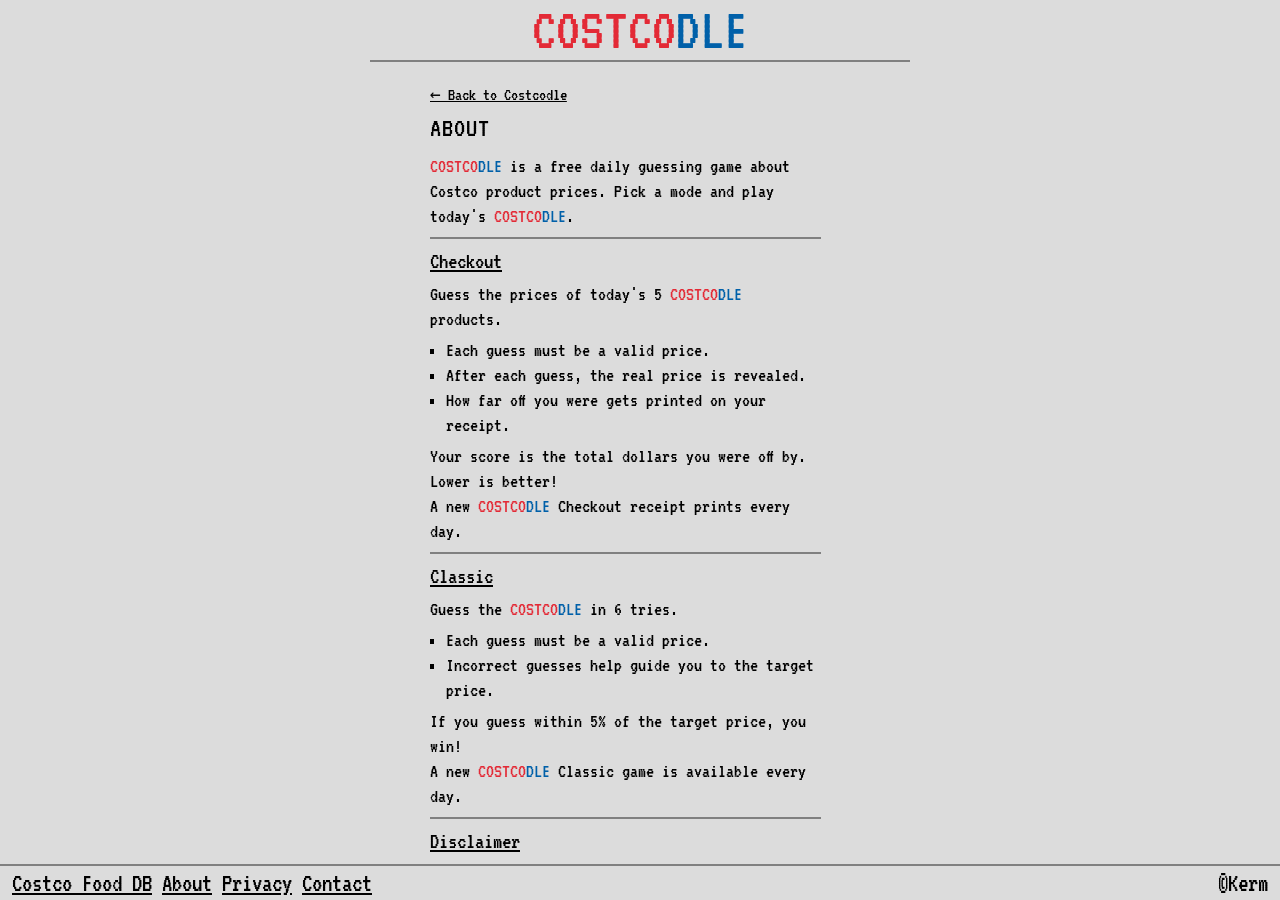
<file: about.html>
<!DOCTYPE html>
<html lang="en">
  <head>
    <meta charset="UTF-8" />
    <meta name="viewport" content="width=device-width, initial-scale=1.0" />
    <title>About · COSTCODLE</title>

    <!-- Google tag (gtag.js) -->
    <script async src="https://www.googletagmanager.com/gtag/js?id=G-J8Q97VV1GQ"></script>
    <script>
      window.dataLayer = window.dataLayer || [];
      function gtag() {
        dataLayer.push(arguments);
      }
      gtag("js", new Date());
      gtag("config", "G-J8Q97VV1GQ");
    </script>

    <link rel="apple-touch-icon" sizes="180x180" href="/public/apple-touch-icon.png" />
    <link rel="icon" type="image/png" sizes="32x32" href="/public/favicon-32x32.png" />
    <link rel="icon" type="image/png" sizes="16x16" href="/public/favicon-16x16.png" />
    <link rel="manifest" href="/public/site.webmanifest" />
    <link rel="shortcut icon" href="/public/favicon.ico" />
    <meta name="theme-color" content="#ffffff" />
    <meta
      name="description"
      content="About Costcodle — a daily Costco price-guessing game with Classic and Checkout modes."
    />

    <link rel="stylesheet" href="styles/checkout.css" />
    <link rel="stylesheet" href="styles/legal.css" />
    <link rel="preconnect" href="https://fonts.googleapis.com" />
    <link rel="preconnect" href="https://fonts.gstatic.com" crossorigin />
    <link
      href="https://fonts.googleapis.com/css2?family=VT323&display=swap"
      rel="stylesheet"
    />
    <script
      type="text/javascript"
      async="async"
      data-noptimize="1"
      data-cfasync="false"
      src="//scripts.mediavine.com/tags/d465fc7c-8f80-46e3-8424-738749e79a62.js"
    ></script>
  </head>
  <body class="legal-page">
    <div id="page">
      <header id="site-header">
        <div id="header-row">
          <div class="hdr-group" aria-hidden="true"></div>
          <a href="index.html" id="title" aria-label="Costcodle home"
            >COSTCO<span class="costco-blue">DLE</span></a
          >
          <div class="hdr-group right" aria-hidden="true"></div>
        </div>
      </header>

      <div id="content">
        <main id="center">
          <div class="panel info">
            <p class="legal-crumb"><a href="index.html">← Back to Costcodle</a></p>
            <h2 class="legal-page-title">ABOUT</h2>

            <div class="info-section">
              <p>
                <span class="costco-red">COSTCO</span><span class="costco-blue">DLE</span> is a free daily
                guessing game about Costco product prices. Pick a mode and play today's <span class="costco-red">COSTCO</span><span class="costco-blue">DLE</span>.
              </p>
            </div>

            <div class="info-section">
              <h3><u>Checkout</u></h3>
              <p>
                Guess the prices of today's 5
                <span class="costco-red">COSTCO</span><span class="costco-blue">DLE</span> products.
              </p>
              <ul>
                <li>Each guess must be a valid price.</li>
                <li>After each guess, the real price is revealed.</li>
                <li>How far off you were gets printed on your receipt.</li>
              </ul>
              <p>Your score is the total dollars you were off by. Lower is better!</p>
              <p>A new <span class="costco-red">COSTCO</span><span class="costco-blue">DLE</span> Checkout receipt prints every day.</p>
            </div>

            <div class="info-section">
              <h3><u>Classic</u></h3>
              <p>
                Guess the <span class="costco-red">COSTCO</span><span class="costco-blue">DLE</span> in 6
                tries.
              </p>
              <ul>
                <li>Each guess must be a valid price.</li>
                <li>Incorrect guesses help guide you to the target price.</li>
              </ul>
              <p>If you guess within 5% of the target price, you win!</p>
              <p>
                A new <span class="costco-red">COSTCO</span><span class="costco-blue">DLE</span> Classic game is available
                every day.
              </p>
            </div>

            <div class="info-section">
              <h3><u>Disclaimer</u></h3>
              <p>
                <span class="costco-red">COSTCO</span><span class="costco-blue">DLE</span> is an independent fan game and is not affiliated with, endorsed by, or associated
                with Costco Wholesale Corporation.
              </p>
            </div>

            <div class="info-section">
              <p>
                Inspired by
                <a href="https://www.nytimes.com/games/wordle/index.html" target="_blank" rel="noopener noreferrer"
                  >Wordle</a
                >
                and
                <a href="https://oec.world/en/tradle/" target="_blank" rel="noopener noreferrer"
                  ><span style="color: rgb(255, 166, 63)">TRAD</span>LE</a
                >.
              </p>
            </div>

            <div class="info-section">
              <p>
                Created by
                <a href="https://github.com/KermWasTaken" target="_blank" rel="noopener noreferrer">@Kerm</a>.
                Source on
                <a href="https://github.com/KermWasTaken" target="_blank" rel="noopener noreferrer">GitHub</a>.
              </p>
            </div>
          </div>
        </main>
      </div>

      <footer id="site-footer">
        <nav class="footer-links" aria-label="Site links">
          <a href="https://costcofdb.com/food-database" target="_blank" rel="noopener noreferrer"
            >Costco Food DB</a
          >
          <a href="about.html" aria-current="page">About</a>
          <a href="privacy.html">Privacy</a>
          <a href="contact.html">Contact</a>
        </nav>
        <span>&copy;Kerm</span>
      </footer>
    </div>
  </body>
</html>
</file>
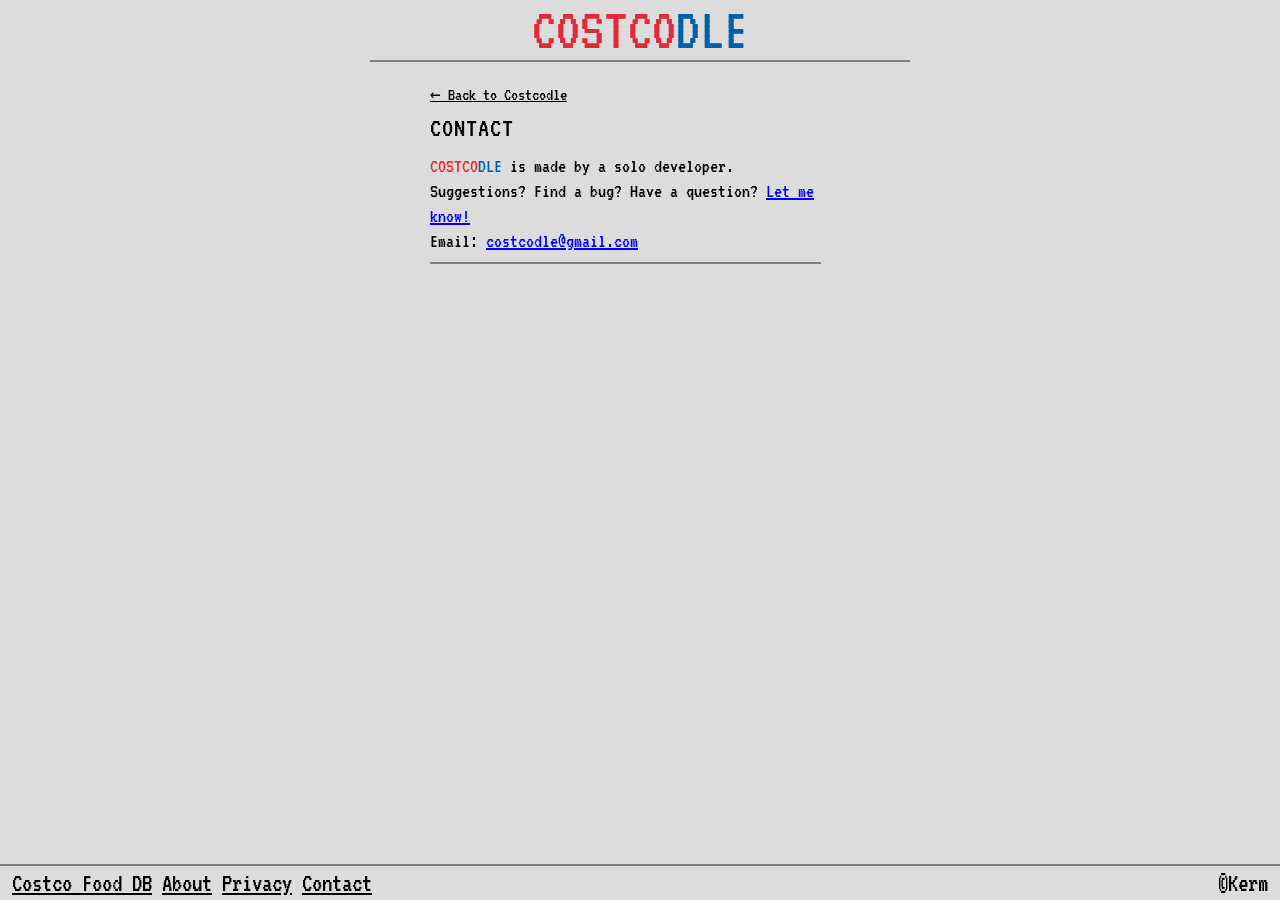
<file: contact.html>
<!DOCTYPE html>
<html lang="en">
  <head>
    <meta charset="UTF-8" />
    <meta name="viewport" content="width=device-width, initial-scale=1.0" />
    <title>Contact · COSTCODLE</title>

    <!-- Google tag (gtag.js) -->
    <script async src="https://www.googletagmanager.com/gtag/js?id=G-J8Q97VV1GQ"></script>
    <script>
      window.dataLayer = window.dataLayer || [];
      function gtag() {
        dataLayer.push(arguments);
      }
      gtag("js", new Date());
      gtag("config", "G-J8Q97VV1GQ");
    </script>

    <link rel="apple-touch-icon" sizes="180x180" href="/public/apple-touch-icon.png" />
    <link rel="icon" type="image/png" sizes="32x32" href="/public/favicon-32x32.png" />
    <link rel="icon" type="image/png" sizes="16x16" href="/public/favicon-16x16.png" />
    <link rel="manifest" href="/public/site.webmanifest" />
    <link rel="shortcut icon" href="/public/favicon.ico" />
    <meta name="theme-color" content="#ffffff" />
    <meta name="description" content="Contact Costcodle at costcodle@gmail.com." />

    <link rel="stylesheet" href="styles/checkout.css" />
    <link rel="stylesheet" href="styles/legal.css" />
    <link rel="preconnect" href="https://fonts.googleapis.com" />
    <link rel="preconnect" href="https://fonts.gstatic.com" crossorigin />
    <link
      href="https://fonts.googleapis.com/css2?family=VT323&display=swap"
      rel="stylesheet"
    />
    <script
      type="text/javascript"
      async="async"
      data-noptimize="1"
      data-cfasync="false"
      src="//scripts.mediavine.com/tags/d465fc7c-8f80-46e3-8424-738749e79a62.js"
    ></script>
  </head>
  <body class="legal-page">
    <div id="page">
      <header id="site-header">
        <div id="header-row">
          <div class="hdr-group" aria-hidden="true"></div>
          <a href="index.html" id="title" aria-label="Costcodle home"
            >COSTCO<span class="costco-blue">DLE</span></a
          >
          <div class="hdr-group right" aria-hidden="true"></div>
        </div>
      </header>

      <div id="content">
        <main id="center">
          <div class="panel info">
            <p class="legal-crumb"><a href="index.html">← Back to Costcodle</a></p>
            <h2 class="legal-page-title">CONTACT</h2>

            <div class="info-section">
              <p>
                <span class="costco-red">COSTCO</span><span class="costco-blue">DLE</span> is made by a solo
                developer.
              </p>
              <p>
                Suggestions? Find a bug? Have a question?
                <a href="mailto:costcodle@gmail.com">Let me know!</a>
              </p>
              <p>
                Email:
                <a href="mailto:costcodle@gmail.com">costcodle@gmail.com</a>
              </p>
            </div>
          </div>
        </main>
      </div>

      <footer id="site-footer">
        <nav class="footer-links" aria-label="Site links">
          <a href="https://costcofdb.com/food-database" target="_blank" rel="noopener noreferrer"
            >Costco Food DB</a
          >
          <a href="about.html">About</a>
          <a href="privacy.html">Privacy</a>
          <a href="contact.html" aria-current="page">Contact</a>
        </nav>
        <span>&copy;Kerm</span>
      </footer>
    </div>
  </body>
</html>
</file>
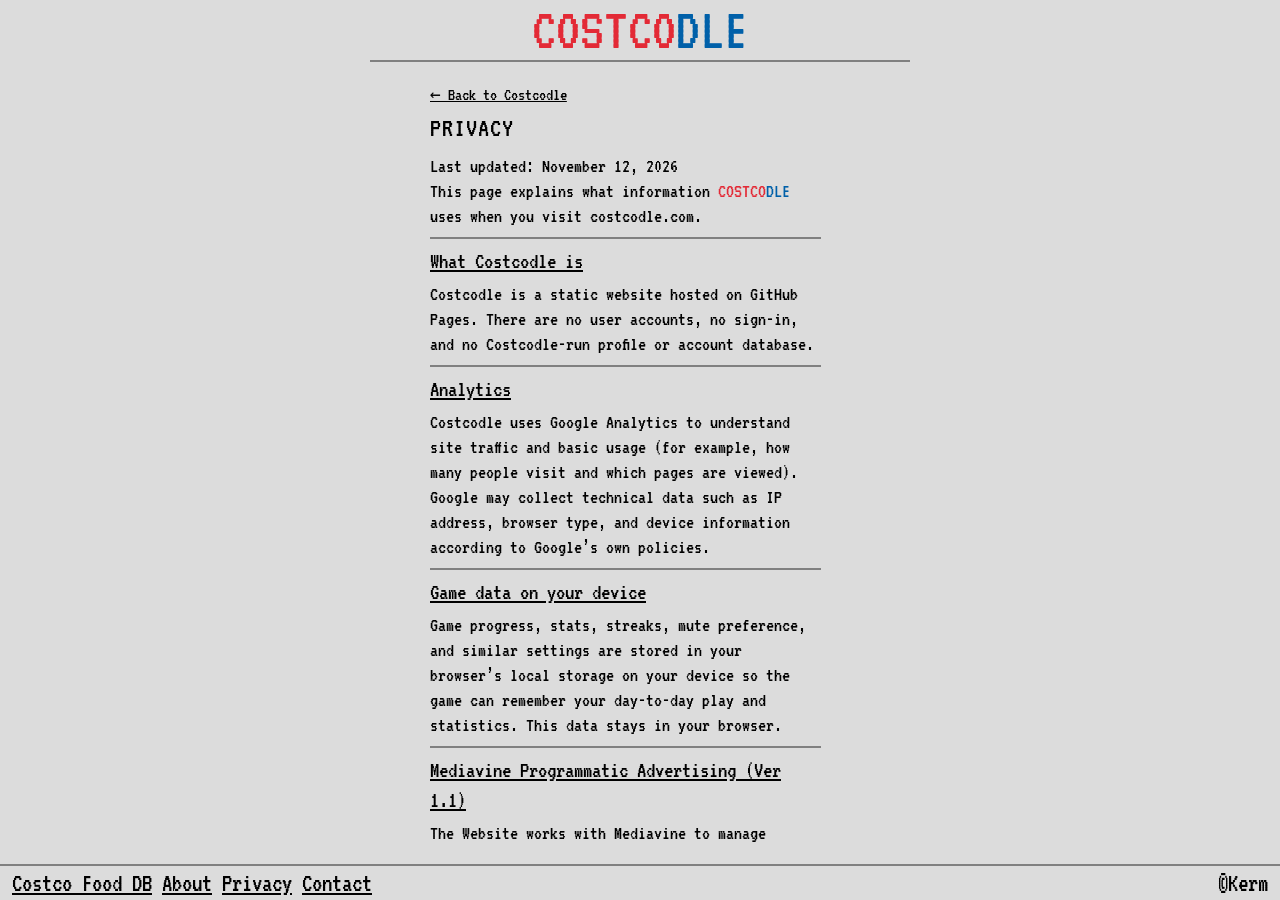
<file: privacy.html>
<!DOCTYPE html>
<html lang="en">
  <head>
    <meta charset="UTF-8" />
    <meta name="viewport" content="width=device-width, initial-scale=1.0" />
    <title>Privacy · COSTCODLE</title>

    <!-- Google tag (gtag.js) -->
    <script async src="https://www.googletagmanager.com/gtag/js?id=G-J8Q97VV1GQ"></script>
    <script>
      window.dataLayer = window.dataLayer || [];
      function gtag() {
        dataLayer.push(arguments);
      }
      gtag("js", new Date());
      gtag("config", "G-J8Q97VV1GQ");
    </script>

    <link rel="apple-touch-icon" sizes="180x180" href="/public/apple-touch-icon.png" />
    <link rel="icon" type="image/png" sizes="32x32" href="/public/favicon-32x32.png" />
    <link rel="icon" type="image/png" sizes="16x16" href="/public/favicon-16x16.png" />
    <link rel="manifest" href="/public/site.webmanifest" />
    <link rel="shortcut icon" href="/public/favicon.ico" />
    <meta name="theme-color" content="#ffffff" />
    <meta name="description" content="Privacy policy for Costcodle." />

    <link rel="stylesheet" href="styles/checkout.css" />
    <link rel="stylesheet" href="styles/legal.css" />
    <link rel="preconnect" href="https://fonts.googleapis.com" />
    <link rel="preconnect" href="https://fonts.gstatic.com" crossorigin />
    <link
      href="https://fonts.googleapis.com/css2?family=VT323&display=swap"
      rel="stylesheet"
    />
    <script
      type="text/javascript"
      async="async"
      data-noptimize="1"
      data-cfasync="false"
      src="//scripts.mediavine.com/tags/d465fc7c-8f80-46e3-8424-738749e79a62.js"
    ></script>
  </head>
  <body class="legal-page">
    <div id="page">
      <header id="site-header">
        <div id="header-row">
          <div class="hdr-group" aria-hidden="true"></div>
          <a href="index.html" id="title" aria-label="Costcodle home"
            >COSTCO<span class="costco-blue">DLE</span></a
          >
          <div class="hdr-group right" aria-hidden="true"></div>
        </div>
      </header>

      <div id="content">
        <main id="center">
          <div class="panel info">
            <p class="legal-crumb"><a href="index.html">← Back to Costcodle</a></p>
            <h2 class="legal-page-title">PRIVACY</h2>

            <div class="info-section">
              <p>Last updated: November 12, 2026</p>
              <p>
                This page explains what information
                <span class="costco-red">COSTCO</span><span class="costco-blue">DLE</span> uses when you
                visit costcodle.com.
              </p>
            </div>

            <div class="info-section">
              <h3><u>What Costcodle is</u></h3>
              <p>
                Costcodle is a static website hosted on GitHub Pages. There are no user accounts, no
                sign-in, and no Costcodle-run profile or account database.
              </p>
            </div>

            <div class="info-section">
              <h3><u>Analytics</u></h3>
              <p>
                Costcodle uses Google Analytics to understand site traffic and basic usage (for example,
                how many people visit and which pages are viewed). Google may collect technical data such
                as IP address, browser type, and device information according to Google’s own policies.
              </p>
            </div>

            <div class="info-section">
              <h3><u>Game data on your device</u></h3>
              <p>
                Game progress, stats, streaks, mute preference, and similar settings are stored in your
                browser’s local storage on your device so the game can remember your day-to-day play and
                statistics. This data stays in your browser.
              </p>
            </div>

            <div class="info-section">
              <h3><u>Mediavine Programmatic Advertising (Ver 1.1)</u></h3>
              <p>
                The Website works with Mediavine to manage third-party interest-based advertising appearing
                on the Website. Mediavine serves content and advertisements when you visit the Website,
                which may use first and third-party cookies. A cookie is a small text file which is sent to
                your computer or mobile device (referred to in this policy as a “device”) by the web server
                so that a website can remember some information about your browsing activity on the
                Website.
              </p>
              <p>
                First party cookies are created by the website that you are visiting. A third-party cookie
                is frequently used in behavioral advertising and analytics and is created by a domain other
                than the website you are visiting. Third-party cookies, tags, pixels, beacons and other
                similar technologies (collectively, “Tags”) may be placed on the Website to monitor
                interaction with advertising content and to target and optimize advertising. Each internet
                browser has functionality so that you can block both first and third-party cookies and clear
                your browser’s cache. The "help" feature of the menu bar on most browsers will tell you how
                to stop accepting new cookies, how to receive notification of new cookies, how to disable
                existing cookies and how to clear your browser’s cache. For more information about cookies
                and how to disable them, you can consult the information at
                <a
                  href="https://www.allaboutcookies.org/manage-cookies/"
                  target="_blank"
                  rel="noopener noreferrer"
                  >All About Cookies</a
                >.
              </p>
              <p>
                Without cookies you may not be able to take full advantage of the Website content and
                features. Please note that rejecting cookies does not mean that you will no longer see ads
                when you visit our Site. In the event you opt-out, you will still see non-personalized
                advertisements on the Website.
              </p>
              <p>The Website collects the following data using a cookie when serving personalized ads:</p>
              <ul>
                <li>IP Address</li>
                <li>Operating System type</li>
                <li>Operating System version</li>
                <li>Device Type</li>
                <li>Language of the website</li>
                <li>Web browser type</li>
                <li>Email (in hashed form)</li>
              </ul>
              <p>
                Mediavine Partners (companies listed below with whom Mediavine shares data) may also use
                this data to link to other end user information the partner has independently collected to
                deliver targeted advertisements. Mediavine Partners may also separately collect data about
                end users from other sources, such as advertising IDs or pixels, and link that data to data
                collected from Mediavine publishers in order to provide interest-based advertising across
                your online experience, including devices, browsers and apps. This data includes usage data,
                cookie information, device information, information about interactions between users and
                advertisements and websites, geolocation data, traffic data, and information about a
                visitor’s referral source to a particular website. Mediavine Partners may also create unique
                IDs to create audience segments, which are used to provide targeted advertising.
              </p>
              <p>
                If you would like more information about this practice and to know your choices to opt-in or
                opt-out of this data collection, please visit
                <a href="https://thenai.org/opt-out/" target="_blank" rel="noopener noreferrer"
                  >National Advertising Initiative opt out page</a
                >. You may also visit
                <a href="http://optout.aboutads.info/#/" target="_blank" rel="noopener noreferrer"
                  >Digital Advertising Alliance website</a
                >
                and
                <a href="http://optout.networkadvertising.org/#" target="_blank" rel="noopener noreferrer"
                  >Network Advertising Initiative website</a
                >
                to learn more information about interest-based advertising. You may download the AppChoices
                app at
                <a href="https://youradchoices.com/appchoices" target="_blank" rel="noopener noreferrer"
                  >Digital Advertising Alliance’s AppChoices app</a
                >
                to opt out in connection with mobile apps, or use the platform controls on your mobile
                device to opt out.
              </p>
              <p>
                For specific information about Mediavine Partners, the data each collects and their data
                collection and privacy policies, please visit
                <a href="https://www.mediavine.com/ad-partners/" target="_blank" rel="noopener noreferrer"
                  >Mediavine Partners</a
                >.
              </p>
            </div>

            <div class="info-section">
              <h3><u>Contact</u></h3>
              <p>
                Privacy questions?
                <a href="mailto:costcodle@gmail.com">costcodle@gmail.com</a>
              </p>
            </div>
          </div>
        </main>
      </div>

      <footer id="site-footer">
        <nav class="footer-links" aria-label="Site links">
          <a href="https://costcofdb.com/food-database" target="_blank" rel="noopener noreferrer"
            >Costco Food DB</a
          >
          <a href="about.html">About</a>
          <a href="privacy.html" aria-current="page">Privacy</a>
          <a href="contact.html">Contact</a>
        </nav>
        <span>&copy;Kerm</span>
      </footer>
    </div>
  </body>
</html>
</file>
<file: styles/checkout.css>
/* Palette and sizes copied from styles/*.css so the mockup matches the live game. */
      :root {
        --gainsboro: #dcdcdc;
        --card: rgb(173, 173, 173);
        --input: rgb(94, 94, 94);
        --red: rgb(227, 42, 54);
        --blue: rgb(0, 96, 169);
        --paper: #f7f4ec;
        --ink: #34333a;
        --ink-soft: #6f6c66;
        --ink-faint: #a8a49a;

        /*
          Scale tokens:
          --p  = whole-number Aseprite pixel size (keeps pixel art crisp)
          --ui = UI multiplier for fonts, paddings, and chrome
          Default matches today's Costcodle. Larger monitors step up together.
        */
        --p: 4;
        --ui: 1;
        --px: calc(var(--p) * 1px);
        --col1-max: calc(81 * var(--px));
        --col2: calc(48 * var(--px));
        --gap: calc(6 * var(--px));
        --board-max: calc(var(--col1-max) + var(--gap) + var(--col2));
        --board-top: calc(20px * var(--ui));
        --card-pad: calc(12px * var(--ui));
        --name-size: calc(24px * var(--ui));
        --status-h: calc(40px * var(--ui));
        --input-h: calc(46px * var(--ui));
        --rcpt-font: calc(18px * var(--ui));
        --rcpt-line: calc(20px * var(--ui));
        --lcd-font: calc(18px * var(--ui));
        --body-font: calc(30px * var(--ui));
        --title-font: calc(60px * var(--ui));
        --title-small: calc(52px * var(--ui));
        --header-h: calc(62px * var(--ui));
        --tab-h: calc(30px * var(--ui));
        --tab-font: calc(22px * var(--ui));
        --hdr-btn: calc(38px * var(--ui));
        --hdr-btn-h: calc(44px * var(--ui));
        --hdr-icon: calc(24px * var(--ui));
        --hdr-group: calc(80px * var(--ui));
        --hdr-q: calc(50px * var(--ui));
        --footer-h: calc(36px * var(--ui));
        --footer-font: calc(26px * var(--ui));
        /* Vertical space taken by everything except the product image. */
        --chrome: calc(448px * var(--ui));
        --chrome-classic: calc(676px * var(--ui));
      }

      /* Large desktop / 1440p-ish widths: ~1.25× board. */
      @media (min-width: 1500px) and (min-height: 900px) {
        :root {
          --p: 5;
          --ui: 1.25;
        }
      }

      /* Wide 1440p and up: ~1.5× board. */
      @media (min-width: 1900px) and (min-height: 1050px) {
        :root {
          --p: 6;
          --ui: 1.5;
        }
      }

      /* Short laptop screens: tighten vertical margins so the page doesn't scroll. */
      @media (max-height: 700px) {
        :root {
          --board-top: 16px;
        }
      }

      @media (max-width: 559px) {
        :root {
          --p: 2;
          --ui: 1;
          /* On phones the play column flexes to fill width; only the printer stays art-sized. */
          --col1-max: 1000px;
          --gap: 10px;
          --board-max: 100%;
          --board-top: 12px;
          --card-pad: 8px;
          --name-size: 20px;
          --status-h: 32px;
          --input-h: 44px;
          --rcpt-font: 16px;
          --rcpt-line: 17px;
          --lcd-font: 16px;
          --body-font: 30px;
          --title-font: 46px;
          --title-small: 40px;
          --header-h: 54px;
          --tab-h: 28px;
          --tab-font: 20px;
          --hdr-btn: 34px;
          --hdr-btn-h: 44px;
          --hdr-icon: 24px;
          --hdr-group: 72px;
          --hdr-q: 42px;
          --footer-h: 32px;
          --footer-font: 22px;
          --chrome: 394px;
          --chrome-classic: 636px;
        }

        #board {
          width: 100%;
          grid-template-columns: minmax(0, 1fr) var(--col2);
        }

        #header-row {
          width: 100%;
        }
      }

      * {
        box-sizing: border-box;
        margin: 0;
        padding: 0;
      }

      *:focus,
      *:focus-visible {
        outline: none;
      }

      body {
        font-family: "VT323", monospace;
        font-size: var(--body-font);
        color: black;
        background: var(--gainsboro);
      }

      button,
      input {
        font-family: inherit;
      }

      input {
        border-radius: 0;
      }

      [hidden] {
        display: none !important;
      }

      .costco-red {
        color: var(--red);
      }

      .costco-blue {
        color: var(--blue);
      }

      #page {
        display: flex;
        flex-direction: column;
        height: 100dvh;
        max-height: 100dvh;
        overflow: hidden;
      }

      /* ---------- Header ---------- */

      #site-header {
        position: relative;
        z-index: 10;
        display: flex;
        flex-direction: column;
        align-items: center;
        padding-inline: 8px;
        background: var(--gainsboro);
      }

      #header-row {
        display: flex;
        align-items: center;
        justify-content: space-between;
        width: min(100%, var(--board-max));
        height: var(--header-h);
        border-bottom: 2px solid gray;
      }

      .hdr-group {
        display: flex;
        gap: 2px;
        width: var(--hdr-group);
      }

      .hdr-group.right {
        justify-content: flex-end;
      }

      .hdr-btn {
        display: grid;
        place-items: center;
        width: var(--hdr-btn);
        height: var(--hdr-btn-h);
        font-size: var(--hdr-q);
        line-height: 1;
        color: black;
        border: none;
        background: none;
        cursor: pointer;
      }

      .hdr-btn svg,
      .hdr-btn img {
        width: var(--hdr-icon);
        height: var(--hdr-icon);
      }

      .hdr-btn[aria-pressed="true"] {
        color: var(--blue);
      }

      #title {
        font-size: var(--title-font);
        font-weight: normal;
        line-height: 1;
        white-space: nowrap;
        color: var(--red);
      }

      #title.small {
        font-size: var(--title-small);
      }

      #mode-tabs {
        display: flex;
        align-items: flex-end;
        gap: calc(28px * var(--ui));
        height: var(--tab-h);
      }

      .tab {
        padding: 0 6px 1px;
        font-size: var(--tab-font);
        letter-spacing: 1px;
        color: #6f6f6f;
        border: none;
        border-bottom: 2px solid transparent;
        background: none;
        cursor: pointer;
      }

      .tab[aria-selected="true"] {
        color: var(--blue);
        border-bottom-color: var(--blue);
      }

      /* ---------- Page grid ---------- */

      #content {
        flex: 1;
        display: grid;
        /* +16px leaves room for the view's horizontal padding without shrinking the board. */
        grid-template-columns: minmax(0, calc(var(--board-max) + 16px));
        justify-content: center;
        justify-items: center;
        align-items: stretch;
        width: 100%;
        min-height: 0;
        overflow: hidden;
      }

      #center {
        display: flex;
        flex-direction: column;
        align-items: center;
        width: min(100%, calc(var(--board-max) + 16px));
        min-width: 0;
        min-height: 0;
        height: 100%;
        overflow: hidden;
      }

      .view {
        display: flex;
        justify-content: center;
        width: 100%;
      }

      /* Checkout game fills leftover height; the board itself stays content-sized and centered. */
      .view[data-mode="checkout"][data-view="game"] {
        flex: 1 1 auto;
        align-items: center;
        min-height: 0;
        padding-inline: 8px;
      }

      .view[data-mode="checkout"][data-view="about"],
      .view[data-mode="checkout"][data-view="stats"],
      .view[data-mode="checkout"][data-view="archive"] {
        flex: 1 1 auto;
        align-items: flex-start;
        min-height: 0;
        /* Scroll only on inner panels / archive list — never this view chrome. */
        overflow: hidden;
        padding-inline: 8px;
      }

      /* ---------- Receipt board ---------- */

      #board {
        display: grid;
        grid-template-columns: minmax(0, var(--col1-max)) var(--col2);
        justify-content: center;
        align-items: stretch;
        column-gap: var(--gap);
        width: min(100%, var(--board-max));
        margin: var(--board-top) 0;
      }

      #col-play {
        display: flex;
        flex-direction: column;
        min-width: 0;
      }

      .info-card {
        display: flex;
        flex-direction: column;
        align-items: center;
        padding: var(--card-pad);
        border-radius: 8px;
        background: var(--card);
        box-shadow: 0 3px 10px;
      }

      .image-container {
        position: relative;
        display: flex;
        justify-content: center;
        width: 100%;
        aspect-ratio: 1;
        max-height: max(130px, 100dvh - var(--chrome));
        overflow: hidden;
        border-radius: 8px;
        background: white;
      }

      .product-image {
        height: 100%;
        max-width: 100%;
        object-fit: contain;
      }

      /* costcofdb.com refuses images to non-whitelisted sites such as localhost. */
      .image-container.img-missing .product-image {
        visibility: hidden;
      }

      .image-container.img-missing::after {
        content: "PRODUCT PHOTO";
        position: absolute;
        inset: 0;
        display: grid;
        place-items: center;
        font-size: 22px;
        color: #9a9a9a;
        background: repeating-linear-gradient(45deg, #f1f1f1 0 10px, #fff 10px 20px);
      }

      .product-info {
        width: 100%;
        min-height: 2em;
        margin-top: 8px;
        font-size: var(--name-size);
        line-height: 1;
        text-align: center;
      }

      .price-tag {
        position: absolute;
        z-index: 1;
        right: 6px;
        bottom: 6px;
        padding: 3px 8px 5px;
        line-height: 1;
        text-align: right;
        border: 3px solid #111;
        background: white;
        box-shadow: 4px 4px 0 rgba(0, 0, 0, 0.25);
      }

      .price-tag .big {
        font-size: calc(42px * var(--ui));
      }

      .price-tag .small {
        font-size: calc(18px * var(--ui));
        color: #555;
      }

      .price-tag .off {
        color: var(--red);
      }

      #round-status {
        display: flex;
        align-items: center;
        justify-content: space-between;
        height: var(--status-h);
        padding: 0 4px;
        font-size: calc(24px * var(--ui));
      }

      .pips {
        display: flex;
        gap: 5px;
      }

      .pip {
        width: 12px;
        height: 12px;
        background: #b9b9b9;
        box-shadow: inset 0 0 0 2px #8f8f8f;
      }

      button.pip {
        border: 0;
        padding: 0;
        margin: 0;
        cursor: pointer;
        appearance: none;
        -webkit-appearance: none;
      }

      button.pip:focus-visible {
        outline: 2px solid var(--blue);
        outline-offset: 2px;
      }

      .pip.done {
        background: var(--blue);
        box-shadow: none;
      }

      .pip.current {
        background: none;
        box-shadow: inset 0 0 0 2px var(--red);
      }

      .pip.viewing {
        background: var(--blue);
        box-shadow: inset 0 0 0 2px var(--red);
      }

      .input-row {
        display: flex;
        width: 100%;
        height: var(--input-h);
      }

      .text-input {
        display: flex;
        flex: 2;
        min-width: 0;
        overflow: hidden;
        border: 1px solid black;
        border-radius: 8px;
        background: gray;
      }

      .input-label {
        display: flex;
        flex: 0 0 calc(40px * var(--ui));
        align-items: center;
        justify-content: center;
        font-size: calc(28px * var(--ui));
        border-right: 2px solid black;
        background: var(--card);
      }

      .guess-input {
        flex: 1;
        min-width: 0;
        padding-left: 6px;
        font-size: calc(24px * var(--ui));
        color: gainsboro;
        border: none;
        border-radius: 0;
        background: var(--input);
        outline: none;
        box-shadow: none;
        -webkit-appearance: none;
        appearance: none;
      }

      .guess-input:focus,
      .guess-input:focus-visible {
        outline: none;
        box-shadow: none;
      }

      .text-input:focus-within {
        outline: none;
      }

      .guess-input::placeholder {
        color: gainsboro;
      }

      .guess-input:disabled {
        opacity: 0.75;
      }

      .button-wrap {
        flex: 1;
        max-width: 110px;
        margin-left: 5px;
        overflow: hidden;
        border-radius: 8px;
        box-shadow: inset 0 0 5px;
      }

      .guess-button {
        width: 100%;
        height: 100%;
        font-size: calc(24px * var(--ui));
        color: var(--red);
        border: none;
        background: var(--card);
        cursor: pointer;
      }

      .guess-button:disabled {
        color: #777;
        cursor: default;
      }

      .pill {
        display: flex;
        align-items: center;
        justify-content: center;
        gap: 10px;
        width: 100%;
        height: 100%;
        min-height: calc(44px * var(--ui));
        font-size: calc(26px * var(--ui));
        color: white;
        border: none;
        border-radius: 32px;
        background: var(--red);
        cursor: pointer;
      }

      .pill:hover {
        background: rgba(227, 42, 54, 0.8);
      }

      .pill img {
        height: 26px;
      }

      .guess-button:not(:disabled):hover {
        cursor: pointer;
        background: rgba(0, 96, 169, 0.5);
      }

      /* ---------- Printer column ---------- */

      /* Stretches to the play column height so the printer bottom lines up with the input. */
      #col-printer {
        position: relative;
        align-self: stretch;
        min-height: calc(24 * var(--px));
      }

      #printer {
        position: absolute;
        left: 0;
        bottom: 0;
        width: calc(48 * var(--px));
        height: calc(24 * var(--px));
      }

      /* The paper is sandwiched between these two layers so it appears to come out of the slot. */
      .printer-layer {
        position: absolute;
        inset: 0;
      }

      .printer-layer svg {
        display: block;
        width: 100%;
        height: 100%;
      }

      #printer-back {
        z-index: 4;
      }

      #printer-front {
        z-index: 6;
      }

      #lcd {
        position: absolute;
        z-index: 7;
        left: calc(5 * var(--px));
        top: calc(8 * var(--px));
        width: calc(26 * var(--px));
        height: calc(10 * var(--px));
        padding: 1px var(--px) 0;
        display: flex;
        flex-direction: column;
        justify-content: center;
        overflow: hidden;
        font-size: var(--lcd-font);
        line-height: 1;
        white-space: nowrap;
        color: #1e2b17;
      }

      #lcd-round {
        font-size: 0.72em;
        letter-spacing: 0.04em;
        opacity: 0.75;
      }

      #lcd-sum {
        display: flex;
        align-items: baseline;
        justify-content: space-between;
        gap: 0.25em;
        min-width: 0;
        max-width: 100%;
      }

      #lcd-label {
        flex: none;
        font-size: 0.72em;
        letter-spacing: 0.04em;
        opacity: 0.75;
      }

      #lcd-total {
        flex: 1 1 auto;
        min-width: 0;
        margin-left: auto;
        overflow: hidden;
        text-align: right;
        text-overflow: clip;
        font-variant-numeric: tabular-nums;
      }

      #printer-led {
        position: absolute;
        z-index: 8;
        left: calc(36 * var(--px));
        top: calc(16 * var(--px));
        width: calc(2 * var(--px));
        height: calc(2 * var(--px));
        background: #6be06b;
        box-shadow: 0 0 calc(0.6 * var(--px)) rgba(107, 224, 107, 0.55);
        pointer-events: none;
      }

      #printer.is-printing {
        animation: printer-shake 0.22s steps(2, end) infinite;
        transform-origin: 50% 100%;
      }

      #printer.is-tearing {
        animation: printer-tear-yank 0.28s steps(2, end);
        transform-origin: 50% 100%;
      }

      @keyframes printer-tear-yank {
        0% {
          transform: translate(0, 0) rotate(0deg);
        }
        35% {
          transform: translate(-1.5px, 1px) rotate(-1.1deg);
        }
        70% {
          transform: translate(1.2px, -0.5px) rotate(0.8deg);
        }
        100% {
          transform: translate(0, 0) rotate(0deg);
        }
      }

      /* Torn-off stub left in the slot while the flyer becomes the modal. */
      #paper.is-torn {
        opacity: 0;
        pointer-events: none;
      }

      #printer.is-printing #printer-led {
        animation: printer-led-flicker 0.18s steps(2, end) infinite;
      }

      /* Tiny cartoon rattle — body only; paper is a sibling so it keeps feeding straight. */
      @keyframes printer-shake {
        0%,
        100% {
          transform: translate(0, 0) rotate(0deg);
        }
        20% {
          transform: translate(0.6px, -0.4px) rotate(-0.35deg);
        }
        40% {
          transform: translate(-0.7px, 0.3px) rotate(0.4deg);
        }
        60% {
          transform: translate(0.5px, 0.5px) rotate(-0.25deg);
        }
        80% {
          transform: translate(-0.4px, -0.3px) rotate(0.3deg);
        }
      }

      @keyframes printer-led-flicker {
        0%,
        100% {
          opacity: 1;
          filter: brightness(1.15);
        }
        40% {
          opacity: 0.35;
          filter: brightness(0.7);
        }
        70% {
          opacity: 0.85;
          filter: brightness(1.35);
        }
      }

      @media (max-width: 559px) {
        /* 26×10 art cells at --p:2 → 52×20px. One money line fits; label + amount does not. */
        #lcd {
          padding: 0 1px;
          font-size: 12px;
          justify-content: space-evenly;
        }

        #lcd-round {
          font-size: 0.68em;
        }

        #lcd-sum {
          flex-direction: row;
          align-items: center;
          gap: 0;
        }

        #lcd-label {
          display: none;
        }

        #lcd-total {
          margin-left: 0;
          width: 100%;
          font-size: 1em;
          letter-spacing: -0.03em;
        }
      }

      #paper {
        position: absolute;
        z-index: 5;
        left: calc(4 * var(--px));
        bottom: calc(20 * var(--px));
        width: calc(40 * var(--px));
        display: flex;
        flex-direction: column;
        overflow: hidden;
        /* Shadow lives on the rectangular sheet only. A drop-shadow on the
           whole paper hugs the zigzag alpha and can look like a 1px outline. */
        /* Default print pace; JS overrides duration per feed length. */
        transition: height 1.8s steps(32, end);
      }

      /*
        When the roll scrolls past the board top, dissolve the cut edge into the
        page so it reads as "endless receipt" rather than a clipped bug.
      */
      #paper.is-overflowing::before {
        content: "";
        position: absolute;
        z-index: 3;
        left: 0;
        right: 0;
        top: 0;
        height: calc(12 * var(--px));
        pointer-events: none;
        background: linear-gradient(
          to bottom,
          var(--gainsboro) 0%,
          rgba(220, 220, 220, 0.92) 28%,
          rgba(220, 220, 220, 0.45) 62%,
          rgba(220, 220, 220, 0) 100%
        );
      }

      .r-roll {
        flex: none;
        display: flex;
        flex-direction: column;
        /* Soft silhouette shadow so it continues through the zigzag edges. */
        filter: drop-shadow(calc(0.5 * var(--px)) 0 calc(0.5 * var(--px)) rgba(0, 0, 0, 0.18));
        will-change: transform;
      }

      .r-edge {
        flex: none;
        height: calc(2 * var(--px));
        background-repeat: repeat-x;
        background-size: calc(4 * var(--px)) calc(2 * var(--px));
        image-rendering: pixelated;
        image-rendering: crisp-edges;
      }

      .r-edge-top {
        background-image: url("data:image/svg+xml,<svg xmlns='http://www.w3.org/2000/svg' width='4' height='2' shape-rendering='crispEdges'><rect x='1' y='0' width='2' height='1' fill='%23f7f4ec'/><rect x='0' y='1' width='4' height='1' fill='%23f7f4ec'/></svg>");
      }

      .r-edge-bottom {
        background-image: url("data:image/svg+xml,<svg xmlns='http://www.w3.org/2000/svg' width='4' height='2' shape-rendering='crispEdges'><rect x='0' y='0' width='4' height='1' fill='%23f7f4ec'/><rect x='1' y='1' width='2' height='1' fill='%23f7f4ec'/></svg>");
      }

      .r-sheet {
        font-size: var(--rcpt-font);
        line-height: var(--rcpt-line);
        color: var(--ink);
        background: var(--paper);
      }

      .r-stub {
        padding: 2px calc(2 * var(--px)) 0;
        text-align: center;
      }

      .r-logo {
        font-size: calc(var(--rcpt-font) * 1.35);
        line-height: 1;
        letter-spacing: 1px;
        color: var(--red);
      }

      .r-logo span {
        color: var(--blue);
      }

      .r-meta {
        display: flex;
        justify-content: space-between;
        font-size: calc(var(--rcpt-font) * 0.85);
        line-height: 1.1;
        color: var(--ink-soft);
      }

      .r-dash {
        height: 2px;
        margin: 3px calc(2 * var(--px));
        background: repeating-linear-gradient(
          to right,
          var(--ink-faint) 0 4px,
          transparent 4px 8px
        );
      }

      .r-line {
        display: flex;
        align-items: baseline;
        gap: 0.35em;
        padding: 0 calc(2 * var(--px));
        white-space: nowrap;
      }

      .r-line .n,
      .r-line .amt {
        flex: none;
      }

      .r-line .name {
        flex: 1;
        min-width: 0;
        overflow: hidden;
        text-overflow: ellipsis;
        text-transform: uppercase;
      }

      .r-line .lead {
        display: none;
        flex: 1;
        min-width: 4px;
        border-bottom: 2px dotted var(--ink-faint);
      }

      .r-total {
        font-size: calc(var(--rcpt-font) * 1.15);
      }

      .r-total .lead {
        display: block;
      }

      .lbl-short {
        display: none;
      }

      @media (max-width: 559px) {
        .r-logo {
          font-size: calc(var(--rcpt-font) * 1.1);
        }

        .r-line {
          gap: 0.25em;
        }

        .r-total {
          font-size: var(--rcpt-font);
        }

        .r-line .name,
        .lbl-long {
          display: none;
        }

        .r-line .lead,
        .lbl-short {
          display: block;
        }

        .r-meta {
          justify-content: center;
        }

        .r-meta span + span {
          display: none;
        }
      }

      /* Blank paper fed after each miss, with a margin tick every $2.50 of total error. */
      .r-feed {
        position: relative;
        flex: none;
      }

      .r-feed::before,
      .r-feed::after {
        content: "";
        position: absolute;
        top: 0;
        bottom: 0;
        width: calc(2 * var(--px));
        background-image: linear-gradient(
          to bottom,
          transparent calc(var(--period, 100px) - 2px),
          var(--ink-faint) 0
        );
        background-size: 100% var(--period, 100px);
        background-position: left 0 bottom var(--shift, 0px);
      }

      .r-feed::before {
        left: 0;
      }

      .r-feed::after {
        right: 0;
      }

      .r-feed .mark {
        position: absolute;
        left: 0;
        right: 0;
        font-size: calc(var(--rcpt-font) * 0.8);
        line-height: 1;
        text-align: center;
        color: var(--ink-faint);
        transform: translateY(50%);
      }

      .r-segs {
        display: flex;
        flex-direction: column;
      }

      .r-seg {
        flex: none;
        display: flex;
        justify-content: space-between;
        overflow: hidden;
        padding: 1px calc(2 * var(--px)) 0;
        font-size: calc(var(--rcpt-font) * 0.85);
        line-height: 1;
        border-top: 2px dashed var(--ink-faint);
      }

      .r-seg.tight > * {
        visibility: hidden;
      }

      #ruler {
        position: absolute;
        z-index: 5;
        left: calc(-1 * var(--gap));
        width: calc(var(--gap) + 4 * var(--px));
        pointer-events: none;
      }

      #ruler::before {
        content: "";
        position: absolute;
        top: 0;
        bottom: 0;
        right: 0;
        width: 2px;
        background: #9a9a9a;
      }

      .rt {
        position: absolute;
        right: 0;
        width: 6px;
        height: 2px;
        background: #6f6f6f;
        transform: translateY(50%);
      }

      .rt.major {
        width: 11px;
        background: #444;
      }

      .rt-label {
        position: absolute;
        right: 13px;
        font-size: 15px;
        line-height: 1;
        color: #444;
        transform: translateY(50%);
      }

      @media (max-width: 559px) {
        .rt {
          width: 4px;
        }

        .rt.major {
          width: 7px;
        }

        .rt-label {
          right: 8px;
          font-size: 12px;
        }

        .rt-label.odd {
          display: none;
        }
      }

      .show-grid #printer::after,
      .show-grid #paper::after {
        content: "";
        position: absolute;
        inset: 0;
        z-index: 8;
        pointer-events: none;
        background-image: linear-gradient(
            to right,
            rgba(227, 42, 54, 0.35) 1px,
            transparent 1px
          ),
          linear-gradient(to bottom, rgba(227, 42, 54, 0.35) 1px, transparent 1px);
        background-size: var(--px) var(--px);
      }

      @media (max-width: 559px) {
        .price-tag {
          padding: 2px 5px 3px;
          border-width: 2px;
        }

        .price-tag .big {
          font-size: 30px;
        }

        .price-tag .small {
          font-size: 14px;
        }

        #round-status {
          font-size: 20px;
        }

        .pip {
          width: 10px;
          height: 10px;
        }

        .guess-input {
          font-size: 22px;
        }

        .guess-button {
          font-size: 22px;
        }

        .input-label {
          flex-basis: 32px;
        }
      }

      /* ---------- Classic board (current layout, unchanged sizes) ---------- */

      .classic-board {
        display: flex;
        flex-direction: column;
        align-items: center;
        width: min(100% - 16px, calc(324px * var(--ui)));
        margin-top: var(--board-top);
        margin-bottom: var(--board-top);
      }

      .classic-board .info-card {
        width: 100%;
      }

      .classic-board .image-container {
        max-height: max(110px, 100dvh - var(--chrome-classic));
      }

      .c-stats {
        margin: 6px 0 10px;
        font-size: 26px;
      }

      .c-guesses {
        display: flex;
        flex-direction: column;
        gap: 5px;
        width: 100%;
      }

      .c-row {
        height: 34px;
        border-radius: 8px;
        background: gray;
        box-shadow: inset 0 0 5px;
      }

      /* ---------- Panels: about / stats / archive ---------- */

      .panel {
        width: min(100% - 16px, 360px);
        margin-top: var(--board-top);
        margin-bottom: var(--board-top);
      }

      .panel.info {
        box-sizing: border-box;
        max-height: calc(100dvh - var(--header-h) - var(--tab-h) - var(--footer-h) - 24px);
        /* Keep copy clear of the overlay scrollbar on the right edge. */
        padding-right: 14px;
        overflow: auto;
        overscroll-behavior: contain;
        scrollbar-gutter: stable;
      }

      .view[data-view="stats"] .paper-card:not(.archive) {
        max-height: calc(100dvh - var(--header-h) - var(--tab-h) - var(--footer-h) - 24px);
        overflow: auto;
        overscroll-behavior: contain;
      }

      .info {
        font-size: 20px;
      }

      .info-section {
        margin-top: 8px;
        padding-bottom: 8px;
        border-bottom: 2px solid gray;
      }

      .info-section h3 {
        margin-bottom: 6px;
        font-weight: normal;
      }

      .info-section ul {
        margin: 6px 0 6px 1rem;
        list-style: square;
      }

      .mini-receipt {
        margin: 6px auto;
        width: 220px;
        padding: 6px 10px;
        font-size: 18px;
        line-height: 1.05;
        color: var(--ink);
        background: var(--paper);
        box-shadow: 2px 2px 0 rgba(0, 0, 0, 0.15);
      }

      .lead-row {
        display: flex;
        align-items: baseline;
        gap: 0.35em;
      }

      .lead-row i {
        flex: 1;
        border-bottom: 2px dotted var(--ink-faint);
      }

      .c-stat-title {
        margin-bottom: 20px;
        text-align: center;
      }

      .c-statistics {
        display: flex;
        justify-content: space-evenly;
        margin-bottom: 24px;
      }

      .statistic {
        display: flex;
        flex-direction: column;
        align-items: center;
      }

      .stat {
        font-size: 66px;
        line-height: 1;
      }

      .descriptor {
        font-size: 22px;
        line-height: 1;
        text-align: center;
      }

      .graph-row {
        display: flex;
        align-items: center;
        height: 26px;
        margin-bottom: 12px;
      }

      .graph-label {
        width: 1ch;
        margin-right: 6px;
      }

      .graph-bar {
        display: flex;
        justify-content: flex-end;
        padding-right: 4px;
        font-size: 24px;
        color: white;
        background: var(--blue);
      }

      .arch-list {
        font-size: 22px;
      }

      .arch-list .lead-row {
        padding: 4px 0;
        border-bottom: 2px solid gray;
      }

      .arch-list .lead-row i {
        border-bottom-color: #9a9a9a;
      }

      .play-link {
        color: var(--blue);
      }

      /* ---------- Receipt paper cards (end-of-game, stats, archive) ---------- */

      .paper-card {
        --mpx: 4px;
        position: relative;
        display: flex;
        flex-direction: column;
        width: min(100% - 16px, 360px);
        margin-top: var(--board-top);
        margin-bottom: var(--board-top);
        /* Soft drop-shadow follows the torn silhouette. A box-shadow on .sheet
           was drawing a seam between the sheet and the bottom tear graphic. */
        filter: drop-shadow(0 5px 8px rgba(0, 0, 0, 0.28));
      }

      .tear {
        flex: none;
        height: calc(3 * var(--mpx));
        background-repeat: repeat-x;
        background-size: calc(12 * var(--mpx)) calc(3 * var(--mpx));
        image-rendering: pixelated;
      }

      .tear.top {
        background-image: url("data:image/svg+xml,<svg xmlns='http://www.w3.org/2000/svg' viewBox='0 0 12 3' shape-rendering='crispEdges' fill='%23f7f4ec'><rect x='2' width='2' height='1'/><rect x='7' width='3' height='1'/><rect y='1' width='5' height='1'/><rect x='6' y='1' width='5' height='1'/><rect y='2' width='12' height='1'/></svg>");
      }

      .tear.bottom {
        background-image: url("data:image/svg+xml,<svg xmlns='http://www.w3.org/2000/svg' viewBox='0 0 12 3' shape-rendering='crispEdges' fill='%23f7f4ec'><rect width='12' height='1'/><rect y='1' width='5' height='1'/><rect x='6' y='1' width='5' height='1'/><rect x='2' y='2' width='2' height='1'/><rect x='7' y='2' width='3' height='1'/></svg>");
      }

      .sheet {
        /* Shared with .arch-scroll gutters so the fade never outruns the paper. */
        --sheet-pad-x: 18px;
        position: relative;
        min-height: 0;
        padding: 6px var(--sheet-pad-x) 14px;
        font-size: 20px;
        line-height: 1.1;
        color: var(--ink);
        background: var(--paper);
      }

      /* Archive: fixed receipt chrome + scrollable history for hundreds of games. */
      .paper-card.archive {
        --archive-h: min(
          720px,
          calc(100dvh - var(--header-h) - var(--tab-h) - var(--footer-h) - 190px)
        );
        width: min(100% - 16px, 400px);
        /* Definite height so the inner flex scroll region can shrink and wheel-scroll. */
        height: var(--archive-h);
        max-height: var(--archive-h);
        overflow: hidden;
      }

      .paper-card.archive .sheet {
        display: flex;
        flex-direction: column;
        flex: 1 1 auto;
        min-height: 0;
        padding-bottom: 0;
        overflow: hidden;
      }

      .arch-head {
        flex: none;
      }

      .arch-tools {
        display: flex;
        flex-wrap: wrap;
        gap: 6px;
        justify-content: center;
        margin: 8px 0 4px;
      }

      .arch-chip {
        padding: 2px 8px 3px;
        font-size: 16px;
        line-height: 1;
        color: var(--ink-soft);
        border: 2px solid #cfcac0;
        background: #efebe3;
        cursor: pointer;
      }

      .arch-chip[aria-pressed="true"] {
        color: var(--paper);
        border-color: var(--ink);
        background: var(--ink);
      }

      /* Fade stays pinned to the visible bottom of the list, not the content end. */
      .arch-scroll-shell {
        position: relative;
        display: flex;
        flex: 1 1 auto;
        flex-direction: column;
        min-height: 0;
        margin: 0 calc(-1 * var(--sheet-pad-x));
        overflow: hidden;
      }

      .arch-scroll-shell::after {
        content: "";
        position: absolute;
        right: 0;
        bottom: 0;
        left: 0;
        z-index: 2;
        height: 22px;
        pointer-events: none;
        background: linear-gradient(
          to bottom,
          rgba(247, 244, 236, 0),
          rgba(247, 244, 236, 0.92)
        );
      }

      .arch-scroll {
        flex: 1 1 auto;
        min-height: 0;
        padding: 0 var(--sheet-pad-x) 14px;
        overflow: auto;
        overscroll-behavior: contain;
      }

      .arch-month-group {
        margin: 0;
      }

      .arch-month-group > .arch-month {
        position: sticky;
        top: 0;
        z-index: 1;
        display: flex;
        align-items: center;
        gap: 0.4em;
        margin: 8px -4px 2px;
        padding: 3px 4px;
        font-family: inherit;
        font-size: 15px;
        letter-spacing: 0.04em;
        color: var(--ink-soft);
        list-style: none;
        cursor: pointer;
        background: #ebe7de;
        border: none;
        width: calc(100% + 8px);
        box-sizing: border-box;
        text-align: left;
      }

      .arch-month-group > .arch-month::-webkit-details-marker {
        display: none;
      }

      .arch-month-group > .arch-month::after {
        content: "▸";
        margin-left: auto;
        font-size: 0.9em;
        color: var(--ink-faint);
      }

      .arch-month-group[open] > .arch-month::after {
        content: "▾";
      }

      .arch-month-body {
        display: flex;
        flex-direction: column;
      }

      .arch-row {
        display: flex;
        align-items: baseline;
        gap: 0.35em;
        margin: 0 -4px;
        padding: 5px 4px;
        border-bottom: 2px solid #e4dfd4;
        cursor: default;
      }

      .arch-row.arch-playable,
      .arch-row.arch-open {
        cursor: pointer;
      }

      .arch-row.arch-playable:hover,
      .arch-row.arch-open:hover {
        background: #ebe7de;
      }

      .arch-row.arch-playable:hover .score.open,
      .arch-row.arch-open:hover .score {
        color: var(--blue);
      }

      .arch-row .num {
        flex: none;
        min-width: 5.5ch;
      }

      .arch-row .date {
        flex: none;
        color: var(--ink-soft);
      }

      .arch-row .dots {
        flex: 1;
        min-width: 8px;
        border-bottom: 2px dotted var(--ink-faint);
      }

      .arch-row .score {
        flex: none;
        text-align: right;
      }

      .arch-row .score.open {
        color: var(--blue);
      }

      .arch-empty {
        padding: 24px 8px;
        text-align: center;
        color: var(--ink-soft);
      }

      .arch-foot {
        flex: none;
        padding: 8px 0 12px;
        font-size: 15px;
        text-align: center;
        color: var(--ink-soft);
        border-top: 2px dashed var(--ink-faint);
        background: var(--paper);
      }

      .f-logo {
        font-size: 40px;
        line-height: 1;
        text-align: center;
        color: var(--red);
      }

      .f-logo span {
        color: var(--blue);
      }

      .f-center {
        text-align: center;
      }

      .f-faint {
        color: var(--ink-soft);
      }

      .f-dash {
        height: 2px;
        margin: 8px 0;
        background: repeating-linear-gradient(
          to right,
          var(--ink-faint) 0 6px,
          transparent 6px 10px
        );
      }

      .f-dash.double {
        height: 6px;
        background: repeating-linear-gradient(
              to right,
              var(--ink) 0 6px,
              transparent 6px 10px
            )
            top / 100% 2px no-repeat,
          repeating-linear-gradient(
              to right,
              var(--ink) 0 6px,
              transparent 6px 10px
            )
            bottom / 100% 2px no-repeat;
      }

      .f-grid {
        display: grid;
        grid-template-columns: 1.6ch repeat(3, minmax(0, 1fr));
        column-gap: 6px;
        text-align: right;
        white-space: nowrap;
      }

      .f-grid > :first-child {
        text-align: left;
      }

      .f-head {
        font-size: 16px;
        color: var(--ink-soft);
      }

      .f-item {
        display: grid;
        grid-template-columns: 1.6ch minmax(0, 1fr);
        column-gap: 6px;
        margin-top: 4px;
      }

      .f-name {
        overflow: hidden;
        white-space: nowrap;
        text-overflow: ellipsis;
      }

      .f-total {
        display: flex;
        align-items: baseline;
        justify-content: space-between;
        gap: 8px;
        font-size: 24px;
      }

      .f-amt {
        font-size: 40px;
        line-height: 1;
        white-space: nowrap;
      }

      .f-amt.long {
        font-size: 30px;
      }

      .f-rating {
        display: flex;
        flex-direction: column;
        align-items: center;
        font-size: 28px;
        line-height: 1;
      }

      .f-rating span:first-child {
        font-size: 16px;
      }

      .f-row {
        display: flex;
        justify-content: space-between;
        margin: 8px 0;
      }

      .f-share {
        margin: 10px 0;
        height: 46px;
      }

      .f-close {
        position: absolute;
        top: 2px;
        right: 8px;
        font-size: 34px;
        line-height: 1;
        color: var(--ink-soft);
        border: none;
        background: none;
        cursor: pointer;
      }

      .barcode {
        height: 36px;
        margin: 10px 12px 4px;
        background: repeating-linear-gradient(
          90deg,
          var(--ink) 0 2px,
          transparent 2px 4px,
          var(--ink) 4px 5px,
          transparent 5px 8px,
          var(--ink) 8px 11px,
          transparent 11px 12px
        );
      }

      .s-grid {
        display: grid;
        grid-template-columns: repeat(4, 1fr);
        text-align: center;
      }

      .s-grid b {
        display: block;
        font-size: 36px;
        font-weight: normal;
        line-height: 1;
      }

      .s-grid span {
        display: block;
        font-size: 15px;
        line-height: 1;
        color: var(--ink-soft);
      }

      .s-bar-row {
        display: grid;
        grid-template-columns: 6ch 1fr;
        align-items: center;
        gap: 6px;
        margin: 6px 0;
        font-size: 18px;
      }

      .s-bar {
        height: 18px;
        padding-right: 4px;
        line-height: 18px;
        text-align: right;
        color: var(--paper);
        background: var(--ink);
      }

      #end-modal {
        position: fixed;
        inset: 0;
        z-index: 20;
        display: grid;
        place-items: center;
        padding: 16px 12px;
        background: rgba(40, 40, 40, 0.45);
      }

      /* Prefill/measure during tear: card lays out, but stays invisible. */
      #end-modal.is-tearing {
        background: rgba(40, 40, 40, 0);
        pointer-events: none;
      }

      #end-modal.is-tearing .paper-card.final {
        opacity: 0;
      }

      #end-modal.is-tearing.is-flying {
        transition: background 0.55s ease;
        background: rgba(40, 40, 40, 0.45);
      }

      .paper-card.final {
        width: min(360px, 100%);
        max-height: calc(100dvh - 32px);
        margin: 0;
      }

      .final .sheet {
        overflow-y: auto;
      }

      /* First-visit Costcodle V2 announcement (about-style copy on the receipt). */
      .f-announce {
        padding: 4px 2px 8px;
        font-size: 18px;
        line-height: 1.25;
        text-align: left;
      }

      .f-announce-block {
        margin-top: 10px;
        padding-bottom: 10px;
        border-bottom: 2px solid #e4dfd4;
      }

      .f-announce-block:last-child {
        border-bottom: none;
        padding-bottom: 0;
      }

      .f-announce-block h3 {
        margin: 0 0 4px;
        font-size: 20px;
        font-weight: normal;
        text-decoration: underline;
        text-align: center;
      }

      .f-announce-block p {
        margin: 0 0 6px;
      }

      .f-announce-block p:last-child {
        margin-bottom: 0;
      }

      #end-modal.is-announce .f-share {
        width: 100%;
        margin-top: 8px;
      }

      /*
        Flying receipt: starts as the clipped machine tape (may sit under the
        header for tall days), then enlarges above chrome into the modal card.
      */
      .receipt-flyer {
        position: fixed;
        z-index: 30;
        overflow: hidden;
        pointer-events: none;
        transform-origin: 50% 100%;
        filter: drop-shadow(calc(0.5 * var(--px)) 0 calc(0.5 * var(--px)) rgba(0, 0, 0, 0.18));
        transition:
          left 0.58s cubic-bezier(0.2, 0.85, 0.25, 1),
          top 0.58s cubic-bezier(0.2, 0.85, 0.25, 1),
          width 0.58s cubic-bezier(0.2, 0.85, 0.25, 1),
          height 0.58s cubic-bezier(0.2, 0.85, 0.25, 1),
          filter 0.58s ease,
          transform 0.18s steps(2, end);
        will-change: left, top, width, height, transform;
      }

      .receipt-flyer.is-ripping {
        animation: receipt-rip 0.3s steps(2, end) forwards;
      }

      .receipt-flyer.is-flying {
        filter: drop-shadow(0 5px 8px rgba(0, 0, 0, 0.28));
        transform: translate(0, 0) rotate(0deg);
      }

      .receipt-flyer .flyer-tape,
      .receipt-flyer .flyer-modal {
        position: absolute;
        inset: 0;
        transition: opacity 0.4s ease 0.12s;
      }

      .receipt-flyer .flyer-tape {
        overflow: hidden;
        opacity: 1;
      }

      .receipt-flyer .flyer-tape .r-roll {
        display: flex;
        flex-direction: column;
      }

      .receipt-flyer .flyer-modal {
        display: flex;
        flex-direction: column;
        width: 100% !important;
        max-height: none !important;
        margin: 0 !important;
        opacity: 0;
        filter: none;
      }

      .receipt-flyer .flyer-modal .sheet {
        flex: 1 1 auto;
        min-height: 0;
        overflow: hidden;
      }

      .receipt-flyer.is-flying .flyer-tape {
        opacity: 0;
      }

      .receipt-flyer.is-flying .flyer-modal {
        opacity: 1;
      }

      @keyframes receipt-rip {
        0% {
          transform: translate(0, 0) rotate(0deg) scale(1);
        }
        20% {
          transform: translate(-3px, -2px) rotate(-1.8deg) scale(1.01);
        }
        45% {
          transform: translate(4px, -12px) rotate(1.6deg) scale(1.02);
        }
        70% {
          transform: translate(-2px, -20px) rotate(-0.8deg) scale(1.03);
        }
        100% {
          transform: translate(0, -26px) rotate(0.3deg) scale(1.04);
        }
      }

      @media (max-width: 559px) {
        .paper-card {
          --mpx: 3px;
        }

        .sheet {
          --sheet-pad-x: 12px;
          padding: 6px var(--sheet-pad-x) 12px;
          font-size: 18px;
        }
      }

      /* ---------- Footer ---------- */

      #site-footer {
        display: flex;
        align-items: center;
        justify-content: space-between;
        flex-wrap: wrap;
        gap: 4px 12px;
        height: auto;
        min-height: var(--footer-h);
        padding: 4px 12px;
        font-size: var(--footer-font);
        border-top: 2px solid gray;
      }

      #site-footer a {
        color: black;
      }

      .footer-links {
        display: flex;
        flex-wrap: wrap;
        align-items: center;
        gap: 0 1ch;
        min-width: 0;
      }

      @media (max-width: 559px) {
        #site-footer > span {
          display: none;
        }
      }

/* ---------- Toasts ---------- */
.toast {
  position: fixed;
  z-index: 40;
  left: 50%;
  bottom: 24px;
  transform: translateX(-50%);
  padding: 8px 16px;
  font-size: 22px;
  color: white;
  background: #333;
  border-radius: 6px;
  box-shadow: 0 4px 12px rgba(0, 0, 0, 0.25);
  pointer-events: none;
  white-space: nowrap;
}
.toast.hide {
  display: none;
}

/*
  Anchor owns horizontal centering via translateX(-50%).
  Animate.css flips the inner .toast transform — keeping position on the parent
  is what actually keeps "Copied…" centered above Share.
*/
.toast-anchor {
  position: fixed;
  z-index: 40;
  left: 50%;
  top: 0;
  transform: translate(-50%, -100%);
  pointer-events: none;
}
.toast-anchor.hide {
  display: none;
}
.toast-anchor .toast {
  position: static;
  left: auto;
  bottom: auto;
  transform: none;
  display: block;
}

/* Warning toast sits over the product title; share toast sits above its button. */
#warning-toast-anchor {
  transform: translate(-50%, -50%);
}
.tab-link {
  display: inline-flex;
  align-items: flex-end;
  padding: 0 6px 1px;
  font-size: var(--tab-font);
  letter-spacing: 1px;
  color: #6f6f6f;
  text-decoration: none;
  border-bottom: 2px solid transparent;
}
.tab-link[aria-selected="true"] {
  color: var(--blue);
  border-bottom-color: var(--blue);
}
</file>
<file: styles/legal.css>
/* Static About / Privacy / Contact — fixed chrome, scrollable about-style panel. */

a#title {
  text-decoration: none;
  color: var(--red);
}

a#title:hover,
a#title:focus-visible {
  opacity: 0.9;
}

/* Keep header + footer pinned; only the panel body scrolls (like in-game about). */
body.legal-page #page {
  height: 100dvh;
  max-height: 100dvh;
  overflow: hidden;
}

body.legal-page #content {
  flex: 1;
  min-height: 0;
  overflow: hidden;
}

body.legal-page #center {
  display: flex;
  flex-direction: column;
  align-items: center;
  justify-content: flex-start;
  height: 100%;
  min-height: 0;
  width: 100%;
  padding: 0 8px;
  overflow: hidden;
}

body.legal-page .panel.info {
  width: min(100% - 16px, 420px);
  max-height: calc(100dvh - var(--header-h) - var(--footer-h) - 24px);
  margin-top: 12px;
  margin-bottom: 12px;
  /* Match in-game about panel: scroll inside the card, room for scrollbar. */
  padding-right: 14px;
  overflow: auto;
  overscroll-behavior: contain;
  scrollbar-gutter: stable;
}

body.legal-page .info {
  font-size: 20px;
  line-height: 1.25;
}

.legal-crumb {
  margin: 10px 0 4px;
  font-size: 18px;
}

.legal-crumb a {
  color: black;
}

.legal-page-title {
  margin: 4px 0 8px;
  font-size: 28px;
  font-weight: normal;
  letter-spacing: 1px;
}

@media (max-width: 559px) {
  body.legal-page .panel.info {
    width: min(100%, 360px);
  }

  body.legal-page .info {
    font-size: 18px;
  }

  .legal-page-title {
    font-size: 24px;
  }
}
</file>
